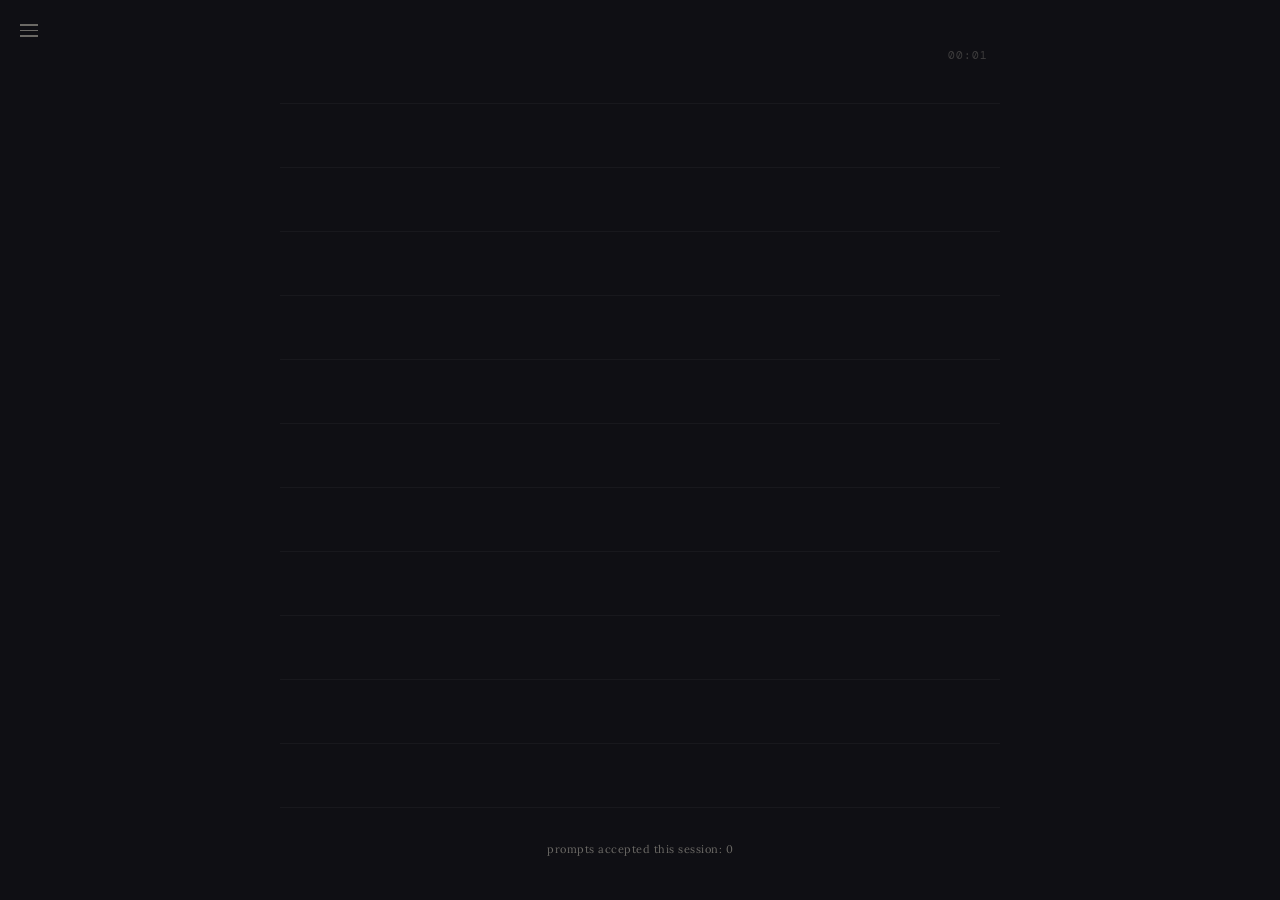
<file: index.html>
<!DOCTYPE html>
<html lang="en">
<head>
  <meta charset="UTF-8">
  <meta name="viewport" content="width=device-width, initial-scale=1.0">
  <title>vomit</title>
  <link rel="stylesheet" href="style.css">
</head>
<body class="midnight font-lora">

  <!-- Sidebar -->
  <div class="sidebar-trigger"></div>
  <aside class="sidebar" id="sidebar">
    <div class="sidebar-section">
      <h3>typeface</h3>
      <button class="font-option" data-font="lora">Lora</button>
      <button class="font-option" data-font="dm-mono">DM Mono</button>
      <button class="font-option" data-font="playfair">Playfair Display</button>
      <button class="font-option" data-font="comic-sans">Comic Sans</button>
      <button class="font-option" data-font="libre">Libre Baskerville</button>
    </div>

    <div class="sidebar-section">
      <h3>mood</h3>
      <div class="colorway-options">
        <div class="colorway-swatch" data-colorway="dusk" title="dusk"></div>
        <div class="colorway-swatch" data-colorway="midnight" title="midnight"></div>
        <div class="colorway-swatch" data-colorway="fog" title="fog"></div>
        <div class="colorway-swatch" data-colorway="paper" title="paper"></div>
        <div class="colorway-swatch" data-colorway="forest" title="forest"></div>
      </div>
    </div>

    <div class="sidebar-section">
      <button class="sound-toggle" id="soundToggle">sound: off</button>
    </div>

    <div class="sidebar-section sidebar-nav">
      <a href="shop.html">shop</a>
    </div>

    <div class="sidebar-section sidebar-stats">
      streak: <span id="statStreak">0</span> days<br>
      prompts: <span id="statPrompts">0</span><br>
      points: <span id="statPoints">0</span>
    </div>
  </aside>
  <button class="hamburger" id="hamburger" aria-label="Menu">
    <span></span><span></span><span></span>
  </button>

  <!-- Main Journal -->
  <div class="journal-wrapper">
    <div class="notebook-card theme-default" id="notebookCard">
      <div class="session-timer" id="sessionTimer">00:00</div>
      <div id="restoredNote" class="restored-note" style="display:none;"></div>
      <div class="writing-area">
        <div class="writing-area-inner" id="writingAreaInner">
          <div id="editor" contenteditable="true" spellcheck="false"></div>
        </div>
      </div>
      <div class="prompt-tracker">prompts accepted this session: <span id="promptCount">0</span></div>
    </div>
  </div>

  <script src="data.js"></script>
  <script src="app.js"></script>
</body>
</html>
</file>
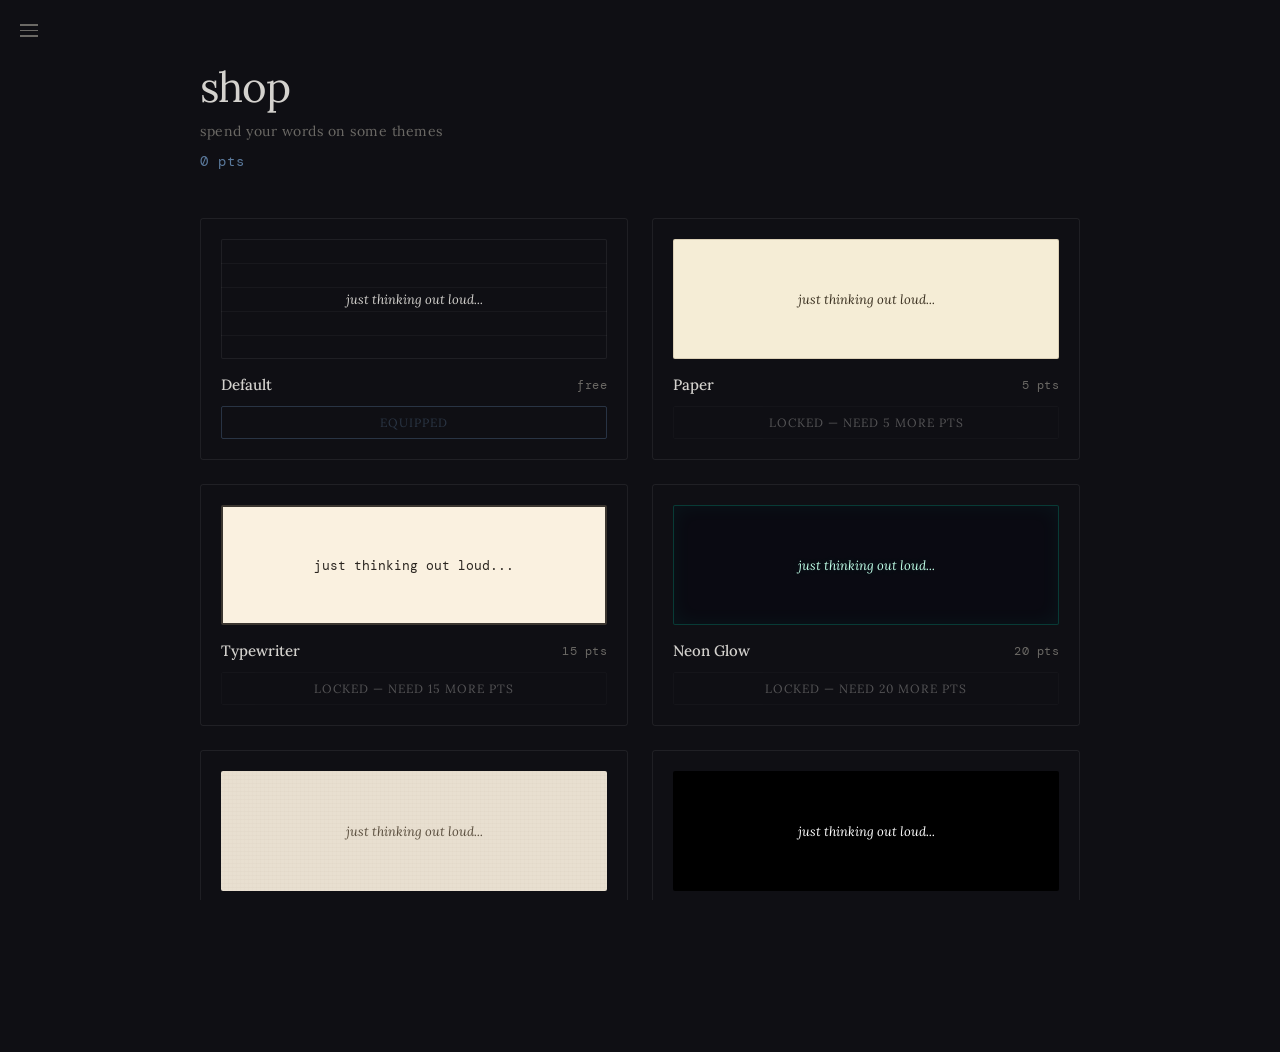
<file: shop.html>
<!DOCTYPE html>
<html lang="en">
<head>
  <meta charset="UTF-8">
  <meta name="viewport" content="width=device-width, initial-scale=1.0">
  <title>vomit — shop</title>
  <link rel="stylesheet" href="style.css">
</head>
<body class="midnight font-lora">

  <!-- Sidebar -->
  <div class="sidebar-trigger"></div>
  <aside class="sidebar" id="sidebar">
    <div class="sidebar-section">
      <h3>typeface</h3>
      <button class="font-option" data-font="lora">Lora</button>
      <button class="font-option" data-font="dm-mono">DM Mono</button>
      <button class="font-option" data-font="playfair">Playfair Display</button>
      <button class="font-option" data-font="comic-sans">Comic Sans</button>
      <button class="font-option" data-font="libre">Libre Baskerville</button>
    </div>

    <div class="sidebar-section">
      <h3>mood</h3>
      <div class="colorway-options">
        <div class="colorway-swatch" data-colorway="dusk" title="dusk"></div>
        <div class="colorway-swatch" data-colorway="midnight" title="midnight"></div>
        <div class="colorway-swatch" data-colorway="fog" title="fog"></div>
        <div class="colorway-swatch" data-colorway="paper" title="paper"></div>
        <div class="colorway-swatch" data-colorway="forest" title="forest"></div>
      </div>
    </div>

    <div class="sidebar-section sidebar-nav">
      <a href="index.html">journal</a>
    </div>

    <div class="sidebar-section sidebar-stats">
      streak: <span id="statStreak">0</span> days<br>
      prompts: <span id="statPrompts">0</span><br>
      points: <span id="statPoints">0</span>
    </div>
  </aside>
  <button class="hamburger" id="hamburger" aria-label="Menu">
    <span></span><span></span><span></span>
  </button>

  <!-- Shop Content -->
  <div class="shop-wrapper">
    <div class="shop-header">
      <h1>shop</h1>
      <p>spend your words on some themes</p>
      <div class="shop-points" id="shopPoints">0 pts</div>
    </div>

    <div class="theme-grid" id="themeGrid"></div>
  </div>

  <script src="data.js"></script>
  <script src="shop.js"></script>
</body>
</html>
</file>
<file: style.css>
/* style.css — Vomit journaling app */

@import url('https://fonts.googleapis.com/css2?family=DM+Mono:wght@300;400;500&family=Libre+Baskerville:wght@400;700&family=Lora:wght@400;500;600;700&family=Playfair+Display:wght@400;500;600;700&display=swap');

/* ───── Reset ───── */
*, *::before, *::after {
  margin: 0;
  padding: 0;
  box-sizing: border-box;
}

/* ───── Colorways ───── */
body.dusk {
  --bg: #f5f0eb;
  --text: #2c2c2c;
  --accent: #c9914e;
  --accent-dim: rgba(201, 145, 78, 0.3);
  --surface: rgba(0, 0, 0, 0.03);
  --border: rgba(0, 0, 0, 0.08);
  --sidebar-bg: rgba(245, 240, 235, 0.95);
  --muted: #8a8078;
  --line-color: rgba(0, 0, 0, 0.06);
  --card-bg: transparent;
  --prompt-bg: rgba(245, 240, 235, 0.95);
}

body.midnight {
  --bg: #0f0f14;
  --text: #d4d2ce;
  --accent: #5b7a9d;
  --accent-dim: rgba(91, 122, 157, 0.3);
  --surface: rgba(255, 255, 255, 0.03);
  --border: rgba(255, 255, 255, 0.07);
  --sidebar-bg: rgba(15, 15, 20, 0.95);
  --muted: #6b6965;
  --line-color: rgba(255, 255, 255, 0.04);
  --card-bg: transparent;
  --prompt-bg: rgba(20, 20, 28, 0.95);
}

body.fog {
  --bg: #d5d5dc;
  --text: #2e3440;
  --accent: #a292c4;
  --accent-dim: rgba(162, 146, 196, 0.3);
  --surface: rgba(0, 0, 0, 0.03);
  --border: rgba(0, 0, 0, 0.08);
  --sidebar-bg: rgba(213, 213, 220, 0.95);
  --muted: #7a7a88;
  --line-color: rgba(0, 0, 0, 0.06);
  --card-bg: transparent;
  --prompt-bg: rgba(213, 213, 220, 0.95);
}

body.paper {
  --bg: #f0e8d8;
  --text: #2a2218;
  --accent: #b56a46;
  --accent-dim: rgba(181, 106, 70, 0.3);
  --surface: rgba(0, 0, 0, 0.03);
  --border: rgba(0, 0, 0, 0.08);
  --sidebar-bg: rgba(240, 232, 216, 0.95);
  --muted: #8a7c6a;
  --line-color: rgba(0, 0, 0, 0.07);
  --card-bg: transparent;
  --prompt-bg: rgba(240, 232, 216, 0.95);
}

body.forest {
  --bg: #0e1a12;
  --text: #a4b8a0;
  --accent: #b5a045;
  --accent-dim: rgba(181, 160, 69, 0.3);
  --surface: rgba(255, 255, 255, 0.03);
  --border: rgba(255, 255, 255, 0.06);
  --sidebar-bg: rgba(14, 26, 18, 0.95);
  --muted: #5e6e5a;
  --line-color: rgba(255, 255, 255, 0.04);
  --card-bg: transparent;
  --prompt-bg: rgba(18, 32, 22, 0.95);
}

/* ───── Font families ───── */
body.font-lora { --font: 'Lora', serif; }
body.font-dm-mono { --font: 'DM Mono', monospace; }
body.font-playfair { --font: 'Playfair Display', serif; }
body.font-comic-sans { --font: 'Comic Sans MS', 'Comic Sans', cursive; }
body.font-libre { --font: 'Libre Baskerville', serif; }

/* ───── Base ───── */
html, body {
  height: 100%;
  overflow: hidden;
}

body {
  background: var(--bg);
  color: var(--text);
  font-family: var(--font, 'Lora', serif);
  transition: background 0.4s ease, color 0.4s ease;
  position: relative;
}

/* ───── Sidebar ───── */
.sidebar-trigger {
  position: fixed;
  top: 0;
  left: 0;
  width: 32px;
  height: 100vh;
  z-index: 100;
}

.sidebar {
  position: fixed;
  top: 0;
  left: 0;
  width: 220px;
  height: 100vh;
  background: var(--sidebar-bg);
  backdrop-filter: blur(12px);
  border-right: 1px solid var(--border);
  padding: 32px 24px;
  transform: translateX(-100%);
  transition: transform 0.3s ease;
  z-index: 99;
  display: flex;
  flex-direction: column;
  gap: 28px;
  overflow-y: auto;
}

.sidebar-trigger:hover ~ .sidebar,
.sidebar:hover,
.sidebar.open {
  transform: translateX(0);
}


.hamburger {
  position: fixed;
  top: 20px;
  left: 16px;
  z-index: 101;
  cursor: pointer;
  display: flex;
  flex-direction: column;
  gap: 4px;
  padding: 4px;
  background: none;
  border: none;
  transition: opacity 0.2s ease, left 0.3s ease;
}

body.sidebar-open .hamburger,
.sidebar:hover ~ .hamburger,
.sidebar-trigger:hover ~ .sidebar ~ .hamburger {
  left: 228px;
}

.hamburger span {
  display: block;
  width: 18px;
  height: 1.5px;
  background: var(--muted);
  transition: all 0.2s ease;
}

.hamburger:hover span {
  background: var(--text);
}

.sidebar-section h3 {
  font-size: 10px;
  text-transform: uppercase;
  letter-spacing: 2px;
  color: var(--muted);
  margin-bottom: 12px;
  font-weight: 400;
}

/* Font picker */
.font-option {
  display: block;
  width: 100%;
  background: none;
  border: none;
  color: var(--text);
  font-size: 14px;
  padding: 6px 0;
  cursor: pointer;
  text-align: left;
  opacity: 0.6;
  transition: all 0.2s ease;
  position: relative;
}

.font-option:hover { opacity: 1; }

.font-option.active {
  opacity: 1;
}

.font-option.active::after {
  content: '';
  position: absolute;
  bottom: 4px;
  left: 0;
  width: 100%;
  height: 1px;
  background: var(--accent);
}

.font-option[data-font="lora"] { font-family: 'Lora', serif; }
.font-option[data-font="dm-mono"] { font-family: 'DM Mono', monospace; }
.font-option[data-font="playfair"] { font-family: 'Playfair Display', serif; }
.font-option[data-font="comic-sans"] { font-family: 'Comic Sans MS', cursive; }
.font-option[data-font="libre"] { font-family: 'Libre Baskerville', serif; }

/* Colorway swatches */
.colorway-options {
  display: flex;
  gap: 8px;
}

.colorway-swatch {
  width: 28px;
  height: 28px;
  border-radius: 3px;
  border: 1.5px solid transparent;
  cursor: pointer;
  transition: all 0.2s ease;
}

.colorway-swatch:hover {
  transform: scale(1.1);
}

.colorway-swatch.active {
  border-color: var(--accent);
}

.colorway-swatch[data-colorway="dusk"] { background: #f5f0eb; }
.colorway-swatch[data-colorway="midnight"] { background: #0f0f14; border-color: rgba(255,255,255,0.15); }
.colorway-swatch[data-colorway="fog"] { background: #d5d5dc; }
.colorway-swatch[data-colorway="paper"] { background: #f0e8d8; }
.colorway-swatch[data-colorway="forest"] { background: #0e1a12; border-color: rgba(255,255,255,0.1); }

.colorway-swatch.active[data-colorway="midnight"],
.colorway-swatch.active[data-colorway="forest"] {
  border-color: var(--accent);
}

/* Sidebar nav */
.sidebar-nav a {
  color: var(--muted);
  text-decoration: none;
  font-size: 13px;
  letter-spacing: 1px;
  transition: color 0.2s ease;
}

.sidebar-nav a:hover {
  color: var(--text);
}

.sidebar-stats {
  font-size: 11px;
  color: var(--muted);
  line-height: 1.8;
  letter-spacing: 0.5px;
}

.sidebar-stats span {
  color: var(--text);
}

/* Sound toggle */
.sound-toggle {
  background: none;
  border: none;
  color: var(--muted);
  font-size: 12px;
  cursor: pointer;
  padding: 4px 0;
  text-align: left;
  transition: color 0.2s ease;
  letter-spacing: 0.5px;
}

.sound-toggle:hover { color: var(--text); }
.sound-toggle.active { color: var(--accent); }

/* ───── Journal Page ───── */
.journal-wrapper {
  width: 100%;
  height: 100vh;
  display: flex;
  align-items: center;
  justify-content: center;
  position: relative;
}

.notebook-card {
  width: min(720px, 85vw);
  height: calc(100vh - 80px);
  position: relative;
  display: flex;
  flex-direction: column;
  transition: all 0.4s ease;
}

/* Session timer */
.session-timer {
  position: absolute;
  top: 8px;
  right: 12px;
  font-size: 11px;
  color: var(--muted);
  letter-spacing: 1px;
  font-family: 'DM Mono', monospace;
  opacity: 0.5;
  z-index: 2;
}

/* Points animation */
.points-float {
  position: absolute;
  top: 8px;
  right: 60px;
  font-size: 12px;
  font-family: 'DM Mono', monospace;
  color: var(--accent);
  opacity: 0;
  transform: translateY(0);
  animation: floatUp 1.5s ease forwards;
  z-index: 10;
  pointer-events: none;
}

@keyframes floatUp {
  0% { opacity: 0; transform: translateY(4px); }
  20% { opacity: 1; }
  100% { opacity: 0; transform: translateY(-20px); }
}

/* Restored note */
.restored-note {
  text-align: center;
  font-size: 11px;
  color: var(--muted);
  padding: 8px 0;
  opacity: 1;
  transition: opacity 1s ease;
  letter-spacing: 0.5px;
}

.restored-note.fade-out {
  opacity: 0;
}

/* Writing area */
.writing-area {
  flex: 1;
  position: relative;
  overflow: hidden;
}

.writing-area-inner {
  width: 100%;
  height: 100%;
  overflow-y: auto;
  padding: 0 4px;
  scrollbar-width: none;
}

.writing-area-inner::-webkit-scrollbar {
  display: none;
}

#editor {
  width: 100%;
  min-height: 100%;
  background: transparent;
  border: none;
  outline: none;
  color: var(--text);
  font-family: inherit;
  font-size: 17px;
  line-height: 2;
  resize: none;
  padding: 0;
  caret-color: var(--accent);
}

#editor:focus {
  outline: none;
}

/* Ruled lines for default theme */
.notebook-card.theme-default .writing-area {
  background: repeating-linear-gradient(
    transparent,
    transparent calc(2em * 2 - 1px),
    var(--line-color) calc(2em * 2 - 1px),
    var(--line-color) calc(2em * 2)
  );
  background-position-y: 0px;
}

/* Prompt tracker */
.prompt-tracker {
  text-align: center;
  font-size: 11px;
  color: var(--muted);
  padding: 10px 0 4px;
  letter-spacing: 0.5px;
}

/* ───── Prompt Cards ───── */
.prompt-card {
  position: absolute;
  top: 50%;
  width: 200px;
  padding: 20px 18px;
  background: var(--prompt-bg);
  border: 1px solid var(--border);
  border-radius: 3px;
  z-index: 50;
  opacity: 0;
  transform: translateY(10px);
  animation: promptIn 0.6s ease forwards;
}

.prompt-card.side-left {
  right: calc(50% + min(360px, 42.5vw) + 24px);
}

.prompt-card.side-right {
  left: calc(50% + min(360px, 42.5vw) + 24px);
}

@keyframes promptIn {
  to { opacity: 1; transform: translateY(0); }
}

.prompt-card.dismiss {
  animation: promptDismiss 0.4s ease forwards;
}

@keyframes promptDismiss {
  to { opacity: 0; transform: translateY(-10px) scale(0.97); }
}

.prompt-card.accept {
  animation: promptAccept 0.4s ease forwards;
}

@keyframes promptAccept {
  to { opacity: 0; transform: translateX(30px) scale(0.97); }
}

.prompt-card.side-left.accept {
  animation: promptAcceptLeft 0.4s ease forwards;
}

@keyframes promptAcceptLeft {
  to { opacity: 0; transform: translateX(30px) scale(0.97); }
}

.prompt-text {
  font-size: 14px;
  line-height: 1.6;
  margin-bottom: 14px;
  font-style: italic;
  color: var(--text);
  opacity: 0.85;
}

.prompt-actions {
  display: flex;
  gap: 12px;
}

.prompt-btn {
  background: none;
  border: 1px solid var(--border);
  color: var(--muted);
  font-size: 16px;
  width: 32px;
  height: 32px;
  display: flex;
  align-items: center;
  justify-content: center;
  cursor: pointer;
  border-radius: 2px;
  transition: all 0.2s ease;
}

.prompt-btn:hover {
  color: var(--text);
  border-color: var(--accent);
}

/* ───── Line blur ───── */
.line-blur-1 { filter: blur(0.5px); opacity: 0.85; transition: all 0.6s ease; }
.line-blur-2 { filter: blur(1.5px); opacity: 0.6; transition: all 0.6s ease; }
.line-blur-3 { filter: blur(3px); opacity: 0.35; transition: all 0.6s ease; }

/* ───── Notebook Themes ───── */

/* Paper theme */
.notebook-card.theme-paper {
  background: #f5edd6;
  border: 1px solid rgba(160, 140, 110, 0.3);
  border-radius: 2px;
  padding: 24px 32px;
}

.notebook-card.theme-paper .writing-area {
  background: repeating-linear-gradient(
    transparent,
    transparent calc(2em * 2 - 1px),
    rgba(160, 140, 110, 0.15) calc(2em * 2 - 1px),
    rgba(160, 140, 110, 0.15) calc(2em * 2)
  );
}

.notebook-card.theme-paper #editor {
  color: #3a3020;
}

/* Neon Glow theme */
.notebook-card.theme-glow {
  background: #0a0a12;
  border: 1px solid rgba(0, 255, 200, 0.2);
  box-shadow: inset 0 0 30px rgba(0, 255, 200, 0.05), 0 0 15px rgba(0, 255, 200, 0.08);
  border-radius: 2px;
  padding: 24px 32px;
}

.notebook-card.theme-glow #editor {
  color: #c0ffe8;
  text-shadow: 0 0 8px rgba(0, 255, 200, 0.15);
  caret-color: #00ffc8;
}

/* Typewriter theme */
.notebook-card.theme-typewriter {
  background: #f2ece0;
  border: 2px solid #3a3530;
  border-radius: 0;
  padding: 24px 32px;
  filter: sepia(0.1);
}

.notebook-card.theme-typewriter #editor {
  font-family: 'DM Mono', monospace !important;
  color: #2a2520;
  letter-spacing: 0.5px;
}

/* Void theme */
.notebook-card.theme-void {
  background: #000000;
  border: none;
  border-radius: 0;
  padding: 24px 32px;
}

.notebook-card.theme-void #editor {
  color: #ffffff;
  caret-color: #ff2020;
}

.notebook-card.theme-void .session-timer {
  color: rgba(255, 255, 255, 0.3);
}

/* Linen theme */
.notebook-card.theme-linen {
  background:
    repeating-linear-gradient(
      0deg,
      transparent,
      transparent 3px,
      rgba(180, 160, 140, 0.06) 3px,
      rgba(180, 160, 140, 0.06) 4px
    ),
    repeating-linear-gradient(
      90deg,
      transparent,
      transparent 3px,
      rgba(180, 160, 140, 0.04) 3px,
      rgba(180, 160, 140, 0.04) 4px
    ),
    #e8dfd0;
  border: none;
  border-radius: 2px;
  padding: 24px 32px;
}

.notebook-card.theme-linen #editor {
  color: #5a4e3e;
}

/* Theme overrides for sidebar */
body.theme-glow .sidebar {
  background: rgba(10, 10, 18, 0.95);
  border-right-color: rgba(0, 255, 200, 0.1);
}

body.theme-void .sidebar {
  background: rgba(0, 0, 0, 0.95);
}

body.theme-typewriter .sidebar {
  filter: sepia(0.1);
}

/* ───── Shop Page ───── */
.shop-wrapper {
  min-height: 100vh;
  padding: 60px 40px 60px 40px;
  max-width: 960px;
  margin: 0 auto;
  overflow-y: auto;
}

.shop-header {
  margin-bottom: 48px;
}

.shop-header h1 {
  font-size: 42px;
  font-weight: 400;
  letter-spacing: -1px;
  margin-bottom: 8px;
}

.shop-header p {
  font-size: 14px;
  color: var(--muted);
  letter-spacing: 0.5px;
}

.shop-points {
  display: inline-block;
  font-family: 'DM Mono', monospace;
  font-size: 14px;
  color: var(--accent);
  margin-top: 12px;
  letter-spacing: 1px;
}

.theme-grid {
  display: grid;
  grid-template-columns: repeat(auto-fill, minmax(280px, 1fr));
  gap: 24px;
}

.theme-card {
  border: 1px solid var(--border);
  border-radius: 3px;
  padding: 20px;
  transition: all 0.2s ease;
}

.theme-card:hover {
  border-color: var(--accent-dim);
}

.theme-preview {
  width: 100%;
  height: 120px;
  border-radius: 2px;
  margin-bottom: 16px;
  display: flex;
  align-items: center;
  justify-content: center;
  font-size: 13px;
  font-style: italic;
  overflow: hidden;
  padding: 16px;
}

/* Individual theme previews */
.theme-preview.preview-default {
  background: var(--card-bg, transparent);
  border: 1px solid var(--border);
  color: var(--text);
  background-image: repeating-linear-gradient(
    transparent,
    transparent 23px,
    var(--line-color) 23px,
    var(--line-color) 24px
  );
}

.theme-preview.preview-paper {
  background: #f5edd6;
  border: 1px solid rgba(160, 140, 110, 0.3);
  color: #3a3020;
}

.theme-preview.preview-glow {
  background: #0a0a12;
  border: 1px solid rgba(0, 255, 200, 0.2);
  box-shadow: inset 0 0 20px rgba(0, 255, 200, 0.05);
  color: #c0ffe8;
  text-shadow: 0 0 8px rgba(0, 255, 200, 0.15);
}

.theme-preview.preview-typewriter {
  background: #f2ece0;
  border: 2px solid #3a3530;
  color: #2a2520;
  font-family: 'DM Mono', monospace;
  font-style: normal;
  filter: sepia(0.1);
}

.theme-preview.preview-void {
  background: #000000;
  color: #ffffff;
  border: none;
}

.theme-preview.preview-linen {
  background:
    repeating-linear-gradient(0deg, transparent, transparent 3px, rgba(180,160,140,0.06) 3px, rgba(180,160,140,0.06) 4px),
    repeating-linear-gradient(90deg, transparent, transparent 3px, rgba(180,160,140,0.04) 3px, rgba(180,160,140,0.04) 4px),
    #e8dfd0;
  color: #5a4e3e;
  border: none;
}

.theme-info {
  display: flex;
  align-items: center;
  justify-content: space-between;
  margin-bottom: 12px;
}

.theme-name {
  font-size: 15px;
  font-weight: 500;
}

.theme-cost {
  font-size: 12px;
  font-family: 'DM Mono', monospace;
  color: var(--muted);
  letter-spacing: 0.5px;
}

.theme-btn {
  width: 100%;
  padding: 8px;
  border: 1px solid var(--border);
  border-radius: 2px;
  background: transparent;
  color: var(--text);
  font-family: inherit;
  font-size: 12px;
  letter-spacing: 1px;
  text-transform: uppercase;
  cursor: pointer;
  transition: all 0.2s ease;
}

.theme-btn:hover:not(:disabled) {
  border-color: var(--accent);
  color: var(--accent);
}

.theme-btn:disabled {
  opacity: 0.35;
  cursor: not-allowed;
}

.theme-btn.equipped {
  border-color: var(--accent);
  color: var(--accent);
  cursor: default;
}

/* ───── Scrollbar ───── */
::-webkit-scrollbar { width: 4px; }
::-webkit-scrollbar-track { background: transparent; }
::-webkit-scrollbar-thumb { background: var(--border); border-radius: 2px; }

/* ───── Mobile fallback ───── */
@media (max-width: 900px) {
  .prompt-card { display: none; }
  .notebook-card { width: 95vw; }
  .sidebar { width: 180px; }
}
</file>
